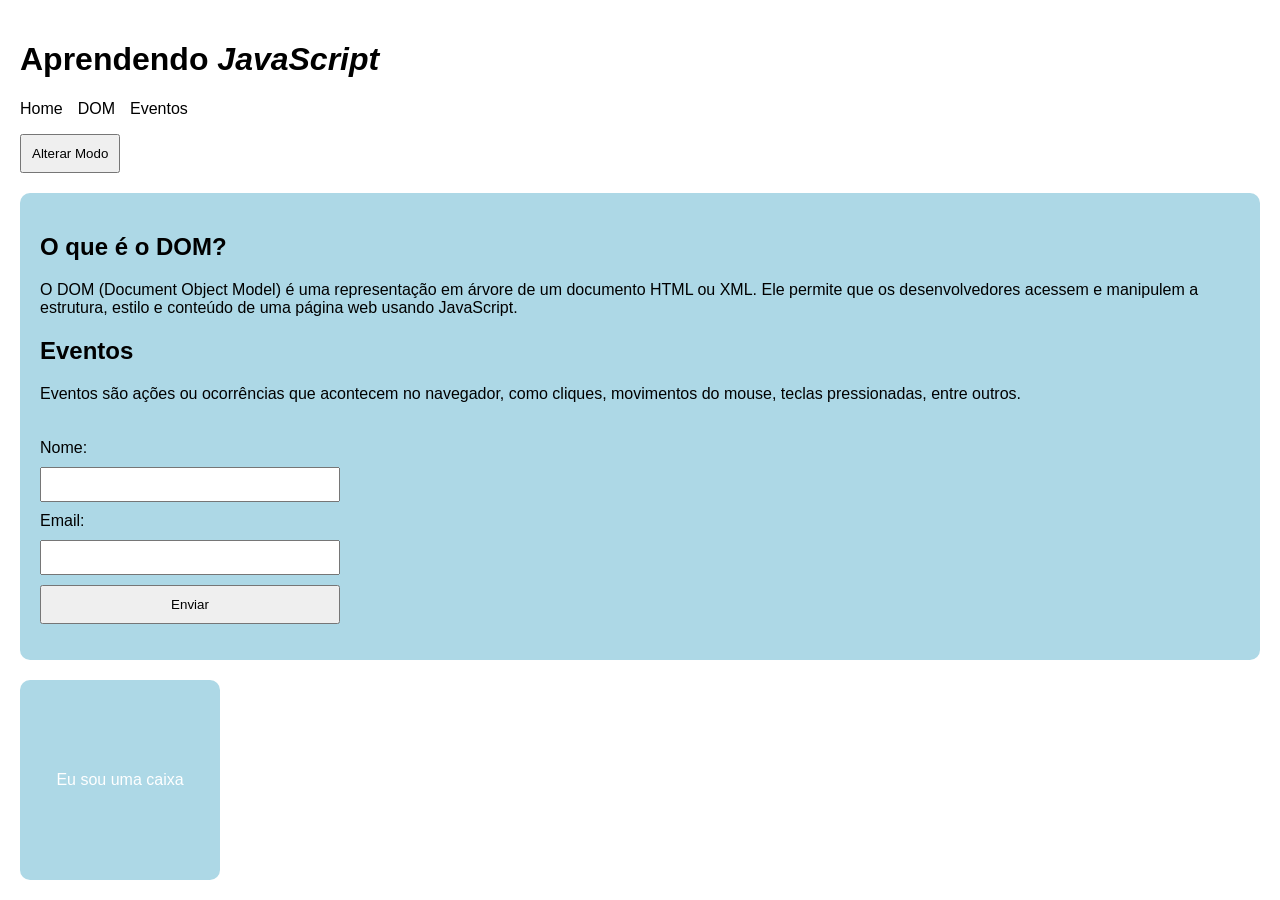
<file: DOM_Eventos/index.html>
<!DOCTYPE html>
<html lang="pt-br">
<head>
    <meta charset="UTF-8">
    <meta name="viewport" content="width=device-width, initial-scale=1.0">
    <title>DOM e Eventos</title>
    <style>
        body {
            font-family: Arial, Helvetica, sans-serif;
            margin: 0;
            padding: 20px;
            transition: 0.3s;
        }

        header {
            margin-bottom: 20px;
        }

        nav ul {
            display: flex;
            gap: 15px;
            list-style: none;
            padding: 0;
        }

        nav a {
            text-decoration: none;
            color: rgb(0, 0, 0);
        }

        main {
            background-color: lightblue;
            padding: 20px;
            border-radius: 10px;
            display: flex;
            flex-direction: column;
            gap: 20px;
            color: black;
            transition: 0.3s;
        }

        form {
            display: flex;
            flex-direction: column;
            gap: 10px;
            max-width: 300px;
        }

        input {
            padding: 8px;
        }

        button {
            padding: 10px;
            cursor: pointer;
        }

        #caixa {
            width: 200px;
            height: 200px;
            background-color: lightblue;
            display: flex;
            color: white;
            flex-direction: column;
            align-items: center;
            justify-content: center;
            margin-top: 20px;
            transition: 0.3s;
            border-radius: 10px;
        }

        .darkmode {
            background-color: black;
            color:rgb(66, 100, 211);
        }

        .darkmode main {
            background-color: #222;
            color:rgb(66, 100, 211);
        }

        .darkmode nav a {
            color:rgb(66, 100, 211);
;
        }
    </style>
</head>

<body>
    <header>
        <h1>DOM e Eventos</h1>
        <nav>
            <ul>
                <li><a href="#">Home</a></li>
                <li><a href="#">DOM</a></li>
                <li><a href="#">Eventos</a></li>
            </ul>

            <div>
                <button id="darkmode">Alterar Modo</button>
            </div>
        </nav>
    </header>
    <main>
        <aside>
            <h2>O que é o DOM?</h2>
            <p>
                O DOM (Document Object Model) é uma representação em árvore de um documento HTML ou XML.
                Ele permite que os desenvolvedores acessem e manipulem a estrutura, estilo e conteúdo
                de uma página web usando JavaScript.
            </p>
            <h2>Eventos</h2>
            <p>
                Eventos são ações ou ocorrências que acontecem no navegador, como cliques,
                movimentos do mouse, teclas pressionadas, entre outros.
            </p>
        </aside>
        <section>
            <form>
                <label for="nome">Nome:</label>
                <input
                    type="text"
                    id="nome"
                    name="nome"
                    required>

                <label for="email">Email:</label>
                <input
                    type="email"
                    id="email"
                    name="email"
                    required
                    pattern="[A-Za-z0-9._%+-]+@[A-Za-z0-9.-]+\.[A-Za-z]{2,}$">

                <button type="submit">Enviar</button>
            </form>
            <p id="resposta"></p>
        </section>
    </main>

    <div id="caixa">
        <p>Eu sou uma caixa</p>
    </div>

    <script>
        const h1 = document.querySelector('h1');
        const caixa = document.getElementById('caixa');
        const corpo = document.body;
        const darkModeButton = document.getElementById('darkmode');
        const nome = document.getElementById('nome');
        const email = document.getElementById('email');
        const btnSubmit = document.querySelector('button[type="submit"]');
        const resposta = document.getElementById('resposta');

        h1.innerHTML = 'Aprendendo <em>JavaScript</em>';

        btnSubmit.addEventListener('click', (event) => {
            event.preventDefault();
            if (nome.value === '' || email.value === '') {
                alert('Por favor, preencha todos os campos.');
                return;
            }
            resposta.innerText =
                `Olá, ${nome.value}! Seu email é ${email.value}.`;

        });

        caixa.addEventListener('mouseenter', () => {
            caixa.style.backgroundColor = 'green';
            caixa.querySelector('p').innerText =
                'Você entrou na caixa!';
        });

        caixa.addEventListener('mouseleave', () => {
            caixa.style.backgroundColor = 'red';
            caixa.querySelector('p').innerText =
                'Você saiu da caixa!';
        });

        caixa.addEventListener('click', () => {
            caixa.style.backgroundColor = 'black';
            caixa.querySelector('p').innerText =
                'Eu sou uma caixa';
        });

        darkModeButton.addEventListener('click', () => {
            corpo.classList.toggle('darkmode');
        });

    </script>
</body>
</html>
</file>
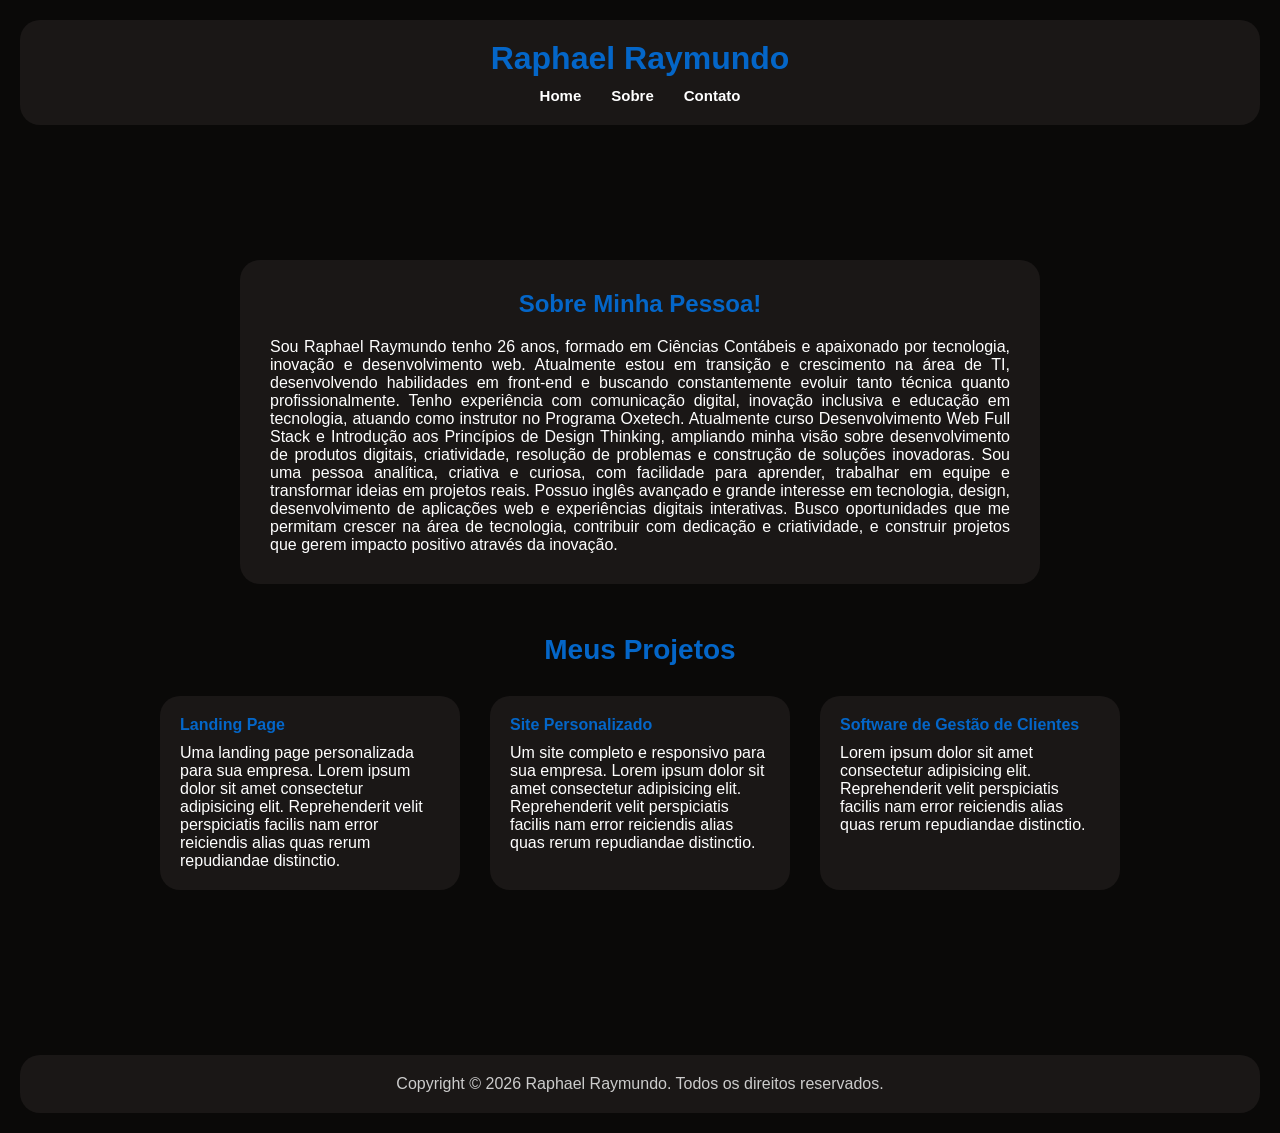
<file: Html_semantico/index.html>
<!DOCTYPE html>
<html lang="pt-br">
<head>
    <meta charset="UTF-8">
    <meta name="viewport" content="width=device-width, initial-scale=1.0">
    <title>Html Semântico</title>
    <link rel="stylesheet" href="style.css">
    <link rel="stylesheet" href="styles.css">
</head>
<body>

    <header tabindex="0" aria-label="Cabeçalho da aplicação">
        <h1 id="logo" aria-label="Logo da aplicação">
            Raphael Raymundo
        </h1>

        <nav aria-label="Navegação da aplicação">
            <ul>

                <li aria-label="Link para a seção Home">
                    <a href="#">Home</a>
                </li>

                <li aria-label="Link para a seção Sobre">
                    <a href="#">Sobre</a>
                </li>

                <li aria-label="Link para a seção Contato">
                    <a href="#">Contato</a>
                </li>

            </ul>
        </nav>
    </header>

    <main tabindex="0" aria-label="Conteúdo principal da aplicação">

        <section id="conteudoPrincipal">
            <h2>Sobre Minha Pessoa!</h2>

            <p>
                Sou Raphael Raymundo tenho 26 anos, formado em Ciências Contábeis e apaixonado por tecnologia, inovação e desenvolvimento web.
                Atualmente estou em transição e crescimento na área de TI, desenvolvendo habilidades em front-end e buscando
                constantemente evoluir tanto técnica quanto profissionalmente.
                Tenho experiência com comunicação digital, inovação inclusiva e educação em tecnologia, atuando como instrutor no
                Programa Oxetech.   

                Atualmente curso Desenvolvimento Web Full Stack e Introdução aos Princípios de Design Thinking, ampliando minha
                visão sobre desenvolvimento de produtos digitais, criatividade, resolução de problemas e construção de soluções
                inovadoras.

                Sou uma pessoa analítica, criativa e curiosa, com facilidade para aprender, trabalhar em equipe e transformar ideias
                em projetos reais. Possuo inglês avançado e grande interesse em tecnologia, design, desenvolvimento de aplicações
                web e experiências digitais interativas. Busco oportunidades que me permitam crescer na área de tecnologia, contribuir com dedicação e criatividade, e
                construir projetos que gerem impacto positivo através da inovação.
            </p>
        </section>

        <section id="projetos">

            <h3>Meus Projetos</h3>

            <div class="containerProjetos">

                <article class="projeto">
                    <h4>Landing Page</h4>
                    <p>Uma landing page personalizada para sua empresa. Lorem ipsum dolor sit amet consectetur adipisicing elit.
                Reprehenderit velit perspiciatis facilis nam error reiciendis
                alias quas rerum repudiandae distinctio.</p>
                </article>

                <article class="projeto">
                    <h4>Site Personalizado</h4>
                    <p>Um site completo e responsivo para sua empresa. Lorem ipsum dolor sit amet consectetur adipisicing elit.
                Reprehenderit velit perspiciatis facilis nam error reiciendis
                alias quas rerum repudiandae distinctio.</p>
                </article>

                <article class="projeto">
                    <h4>Software de Gestão de Clientes</h4>
                    <p>Lorem ipsum dolor sit amet consectetur adipisicing elit.
                Reprehenderit velit perspiciatis facilis nam error reiciendis
                alias quas rerum repudiandae distinctio.</p>
                </article>

            </div>

        </section>

    </main>

    <footer>
        <p>
            Copyright © 2026 Raphael Raymundo.
            Todos os direitos reservados.
        </p>
    </footer>

</body>
</html>
</file>
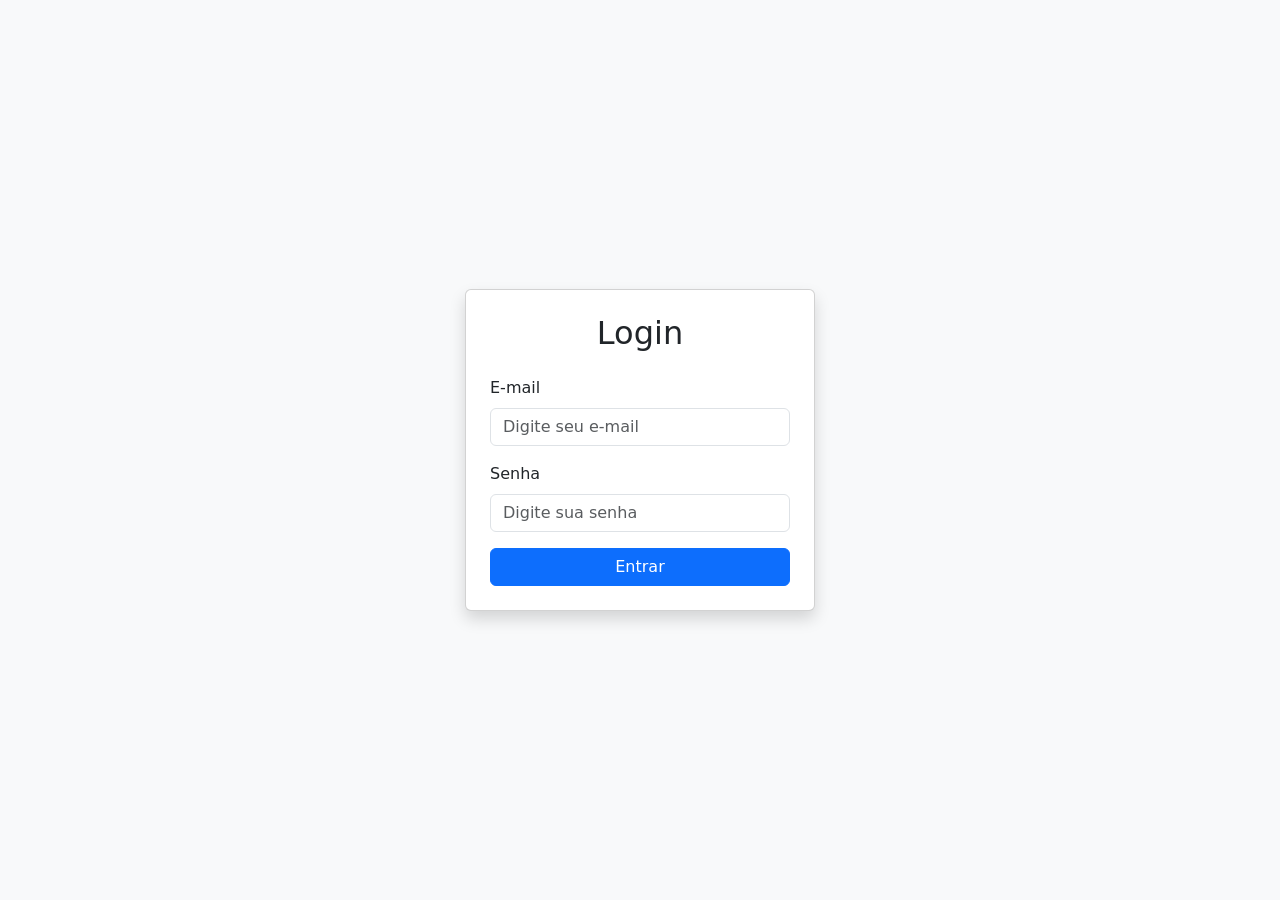
<file: Login_Bootstrap/index.html>
<!doctype html>
<html lang="pt-br">

<head>
    <meta charset="utf-8">
    <meta name="viewport" content="width=device-width, initial-scale=1">
    <title>Login Bootstrap</title>
    <link href="https://cdn.jsdelivr.net/npm/bootstrap@5.3.8/dist/css/bootstrap.min.css" rel="stylesheet"
        integrity="sha384-sRIl4kxILFvY47J16cr9ZwB07vP4J8+LH7qKQnuqkuIAvNWLzeN8tE5YBujZqJLB" crossorigin="anonymous">
</head>

<body class="d-flex justify-content-center align-items-center vh-100 bg-light">
    <div class="Login-area">

        <div class="card p-4 shadow" style="width: 350px;">
        <h2 class="text-center mb-4">Login</h2>

        <div class="mb-3">
            <label class="form-label">E-mail</label>

            <input type="email" class="form-control" placeholder="Digite seu e-mail">
        </div>

        <div class="mb-3">
            <label class="form-label">Senha</label>
            <input type="password" class="form-control" placeholder="Digite sua senha">

        </div>
        <button class="btn btn-primary w-100">
            Entrar
        </button>
        <script src="https://cdn.jsdelivr.net/npm/bootstrap@5.3.8/dist/js/bootstrap.bundle.min.js"
            integrity="sha384-FKyoEForCGlyvwx9Hj09JcYn3nv7wiPVlz7YYwJrWVcXK/BmnVDxM+D2scQbITxI"
            crossorigin="anonymous"></script>
    </div>
</body>

</html>
</file>
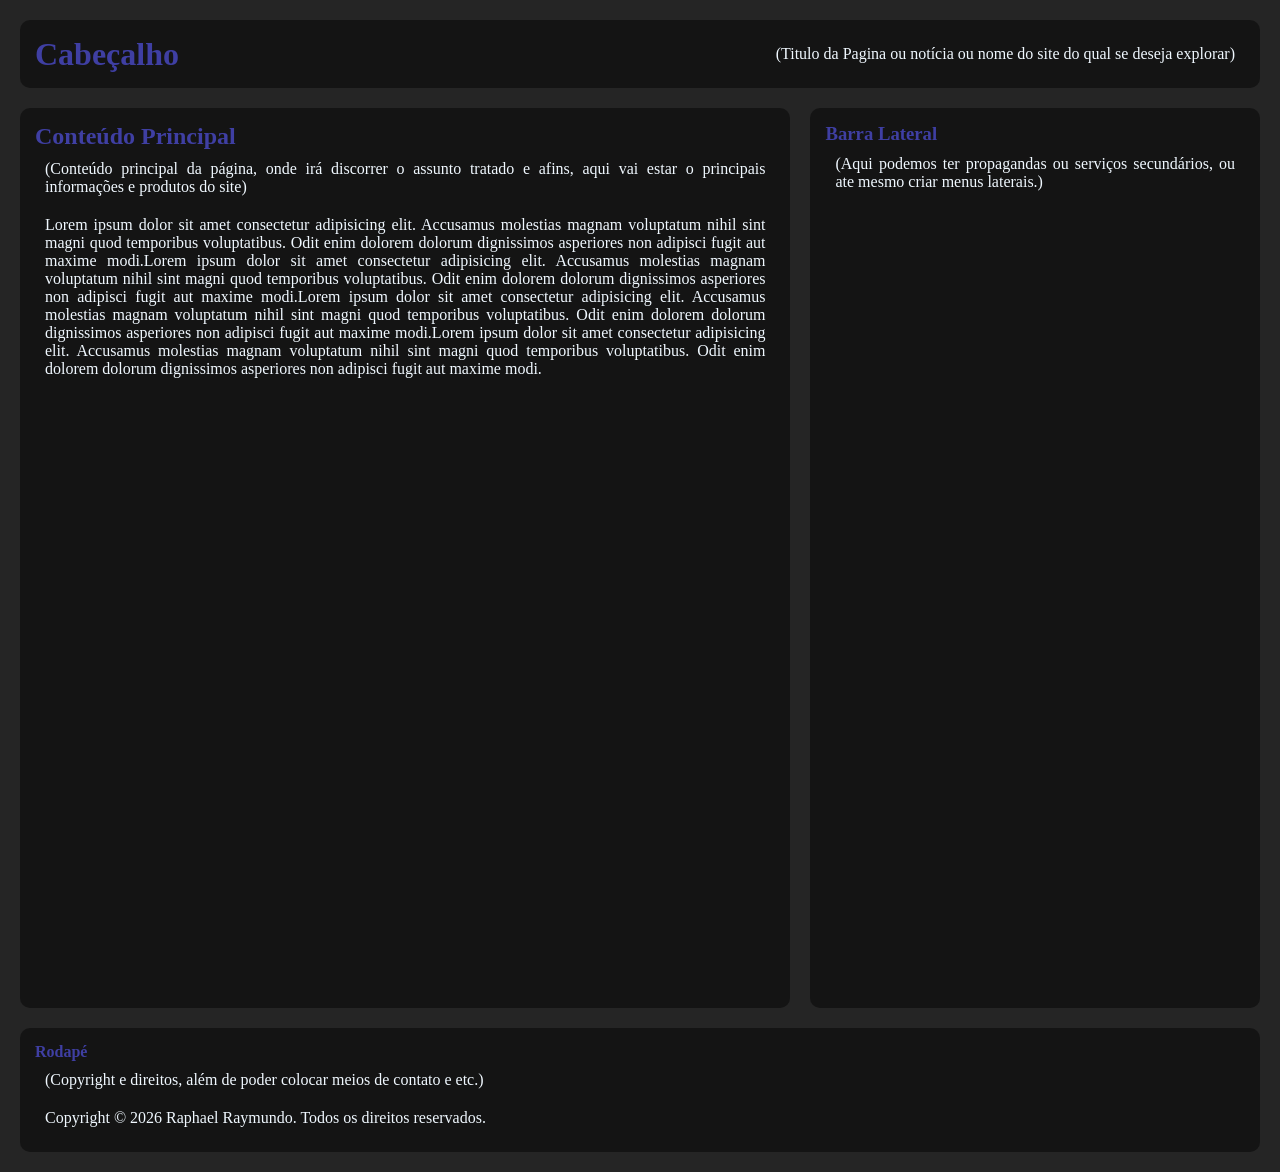
<file: CSS_GRID/grid.html>
<!DOCTYPE html>
<html lang="pt-br">
<head>
    <meta charset="UTF-8">
    <meta name="viewport" content="width=device-width, initial-scale=1.0">
    <title>CSS GRID</title>
    <link rel="stylesheet" href="grid.css">
</head>

<body>
    <div id="container">
        <header>
            <h1> Cabeçalho </h1>
            <p> (Titulo da Pagina ou notícia ou nome do site do qual se deseja explorar) </p>
        </header>
        
        <main>
            <h2> Conteúdo Principal </h2>
            <p>(Conteúdo principal da página, onde irá discorrer o assunto tratado e afins, aqui vai estar o principais informações e produtos do site)</p>
            <p>Lorem ipsum dolor sit amet consectetur adipisicing elit. Accusamus molestias magnam voluptatum nihil sint magni quod temporibus voluptatibus. Odit enim dolorem dolorum dignissimos asperiores non adipisci fugit aut maxime modi.Lorem ipsum dolor sit amet consectetur adipisicing elit. Accusamus molestias magnam voluptatum nihil sint magni quod temporibus voluptatibus. Odit enim dolorem dolorum dignissimos asperiores non adipisci fugit aut maxime modi.Lorem ipsum dolor sit amet consectetur adipisicing elit. Accusamus molestias magnam voluptatum nihil sint magni quod temporibus voluptatibus. Odit enim dolorem dolorum dignissimos asperiores non adipisci fugit aut maxime modi.Lorem ipsum dolor sit amet consectetur adipisicing elit. Accusamus molestias magnam voluptatum nihil sint magni quod temporibus voluptatibus. Odit enim dolorem dolorum dignissimos asperiores non adipisci fugit aut maxime modi.</p>
        </main>
        

        <aside>
            <h3> Barra Lateral</h3>
            <p> (Aqui podemos ter propagandas ou serviços secundários, ou ate mesmo criar menus laterais.)</p>
        </aside>

        <footer>
        <h4> Rodapé </h4>
        <p>
            (Copyright e direitos, além de poder colocar meios de contato e etc.)
        </p>
        <p>
            Copyright © 2026 Raphael Raymundo.
            Todos os direitos reservados.
        </p>
        </footer>

    </div>
    
</body>
</html>
</file>
<file: Html_semantico/style.css>
header {
    gap: 10px;
    display: flex;
    align-items: center;
    flex-direction: column;
    justify-content: space-between;
    padding: 20px;
    background-color: #1a1716;
    border-radius: 20px;
}

#logo {
    color: #0466c8;
}

nav ul{
    display: flex;
    gap: 30px;
    list-style: none;
}

nav ul li a {
    text-decoration: none;
    color: #fff;
    font-size: 15px;
    font-weight: bold;
    transition: 0.3s;
}

nav ul li a:hover {
    color:#0466c8;
    background-color: #0a0908;
    padding: 5px;
    border-radius: 5px;
}

main {
    min-height: 100vh;
    display: flex;
    flex-direction: column;
    align-items: center;
    justify-content: center;
    gap: 50px;
    padding: 40px 0;
}

main section {
    display: flex;
    flex-direction: column;
    align-items: center;
    gap: 30px;
}

#conteudoPrincipal {
    display: flex;
    flex-direction: column;
    gap: 20px;
    padding: 30px;
    background-color: #1a1716;
    border-radius: 20px;
    text-align: justify;
    max-width: 800px;
}

#conteudoPrincipal h2 {
    color: #0466c8;
}

#projetos {
    display: flex;
    flex-direction: column;
    align-items: center;
    gap: 30px;
}

#projetos h3 {
    color: #0466c8;
    font-size: 28px;
}

.containerProjetos {
    display: flex;
    gap: 30px;
    flex-wrap: wrap;
    justify-content: center;
}

.projeto {
    background-color: #1a1716;
    padding: 20px;
    border-radius: 20px;
    width: 300px;
    transition: 0.3s;
}

.projeto:hover {
    transform: translateY(-5px);
}

.projeto h4 {
    margin-bottom: 10px;
    color: #0466c8;
}

footer {
    text-align: center;
    padding: 20px;
    margin-top: 30px;
    background-color: #1a1716;
    border-radius: 20px;
    color: #ccc;
}

@media screen and (min-width: 481px) and (max-width: 768px) {
    header {
        flex-direction: row;
        gap: 20px;
    }
    #conteudoPrincipal {
        font-size: 20px;
    }
    nav ul {
        flex-direction: column;
        align-items: center;
    }
    .containerProjetos {
        flex-direction: column;
        align-items: center;
    }
    .projeto {
        font-size: 20px;
        width: 100%;
        
    }
}
</file>
<file: Html_semantico/styles.css>
*{
    margin: 0;
    padding: 0;
    box-sizing: border-box;
}

body {
    font-family: Arial, Helvetica, sans-serif;
    background-color: #0a0908;
    color: #fff;
    padding: 20px;
}
</file>
<file: CSS_GRID/grid.css>
*{
    margin: 0;
    padding: 0;
    box-sizing: border-box;
}

#container {
display: grid;
grid-template-areas: 
'header header header'
'main main aside'
'footer footer footer'
;
gap: 20px 20px; 
background-color: rgb(37, 37, 37);
padding: 20px;

}

header {
    display: flex;
    flex-direction: row;
    align-items: center;
    justify-content:space-between;
    grid-area: header;
    background-color: rgb(20, 20, 20);
    border-radius: 10px;
    padding: 15px;
    
}

p{
    color: aliceblue;
    text-align: justify;
    padding: 10px;
}

main {
    height: 100vh;
    grid-area: main;
    background-color: rgb(20, 20, 20);
    border-radius: 10px;
    padding: 15px;
}

aside {
    grid-area: aside;
    background-color: rgb(20, 20, 20);
    border-radius: 10px;
    padding: 15px;
}

footer {
    grid-area: footer;
    background-color: rgb(20, 20, 20);
    border-radius: 10px;
    padding: 15px;
}



header, main, aside, footer {
    color: rgb(63, 63, 163);
}
</file>
